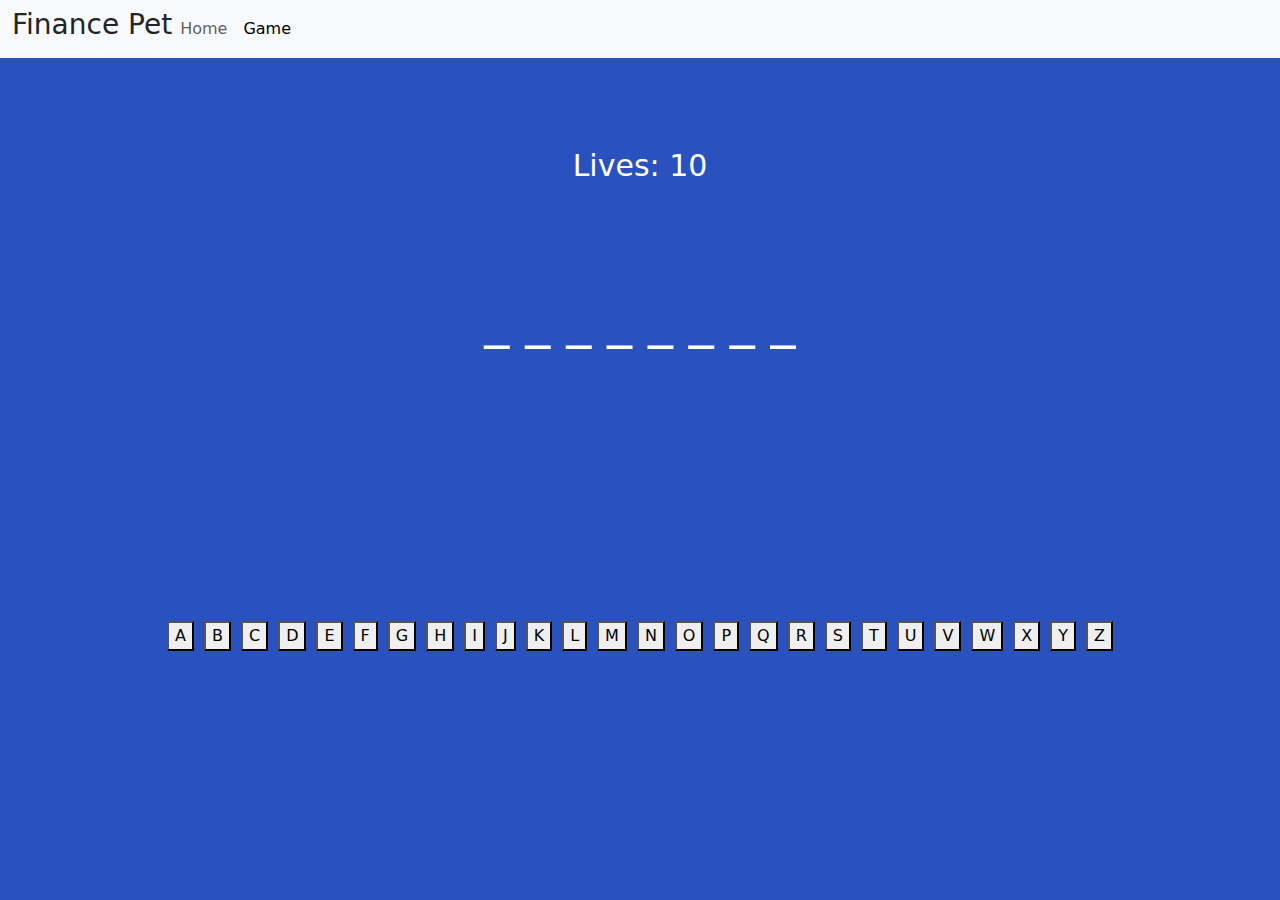
<file: Game Page/index.html>
<!DOCTYPE html>
<html lang = "en-UK">
    <head>
	    <meta
            charset = "UTF-8"
            name = "viewport"
            content = "width=device-width, initial-scale=1.0"
		>

    	<link
            href = "../Bootstrap/bootstrap.min.css"
            rel = "stylesheet"
        >
        
        <link
            href = "style.css"
            rel = "stylesheet"
        >

        <script
            src = "../jquery-3.7.1.js">
        </script>
    </head>

    <body>
        <nav
            class = "navbar navbar-expand-sm navbar-light bg-light">
            <div
                class = "container-fluid">
                <div
                    class = "h3 text-center">
                    Finance Pet
                </div>

               <ul
                    class = "navbar-nav me-auto">
                    <li 
                        class = "nav-item">
                        <a 
                            class = "nav-link"
                            href = "../Main Page/index.html">
                            Home
                        </a>
                    </li>
                    <li 
                        class = "nav-item">
                        <a 
                            class = "nav-link active"
                            href = "">
                            Game
                        </a>
                    </li>
                </ul>
            </div>
        </nav>

        <p 
            id = "lives"
            class = "text-white">
            Lives: 10
        </p>

        <p
            id = "word"
            class = "text-white">>
        </p>

        <p
            id = "output"
            class = "text-white">
        </p>

        <div id = "keyboard">
            <button id = "A" type = "button">
                A
            </button>
            <button id = "B" type = "button">
                B
            </button>
            <button id = "C" type = "button">
                C
            </button>
            <button id = "D" type = "button">
                D
            </button>
            <button id = "E" type = "button">
                E
            </button>
            <button id = "F" type = "button">
                F
            </button>
            <button id = "G" type = "button">
                G
            </button>
            <button id = "H" type = "button">
                H
            </button>
            <button id = "I" type = "button">
                I
            </button>
            <button id = "J" type = "button">
                J
            </button>
            <button id = "K" type = "button">
                K
            </button>
            <button id = "L" type = "button">
                L
            </button>
            <button id = "M" type = "button">
                M
            </button>
            <button id = "N" type = "button">
                N
            </button>
            <button id = "O" type = "button">
                O
            </button>
            <button id = "P" type = "button">
                P
            </button>
            <button id = "Q" type = "button">
                Q
            </button>
            <button id = "R" type = "button">
                R
            </button>
            <button id = "S" type = "button">
                S
            </button>
            <button id = "T" type = "button">
                T
            </button>
            <button id = "U" type = "button">
                U
            </button>
            <button id = "V" type = "button">
                V
            </button>
            <button id = "W" type = "button">
                W
            </button>
            <button id = "X" type = "button">
                X
            </button>
            <button id = "Y" type = "button">
                Y
            </button>
            <button id = "Z" type = "button">
                Z
            </button>
        </div>

        <script
            src="https://cdn.jsdelivr.net/npm/@popperjs/core@2.11.8/dist/umd/popper.min.js">
        </script>

        <script
            src = "../Bootstrap/bootstrap.bundle.min.js">
        </script>

        <script
            src = "script.js">
        </script>
    </body>
</html>
</file>
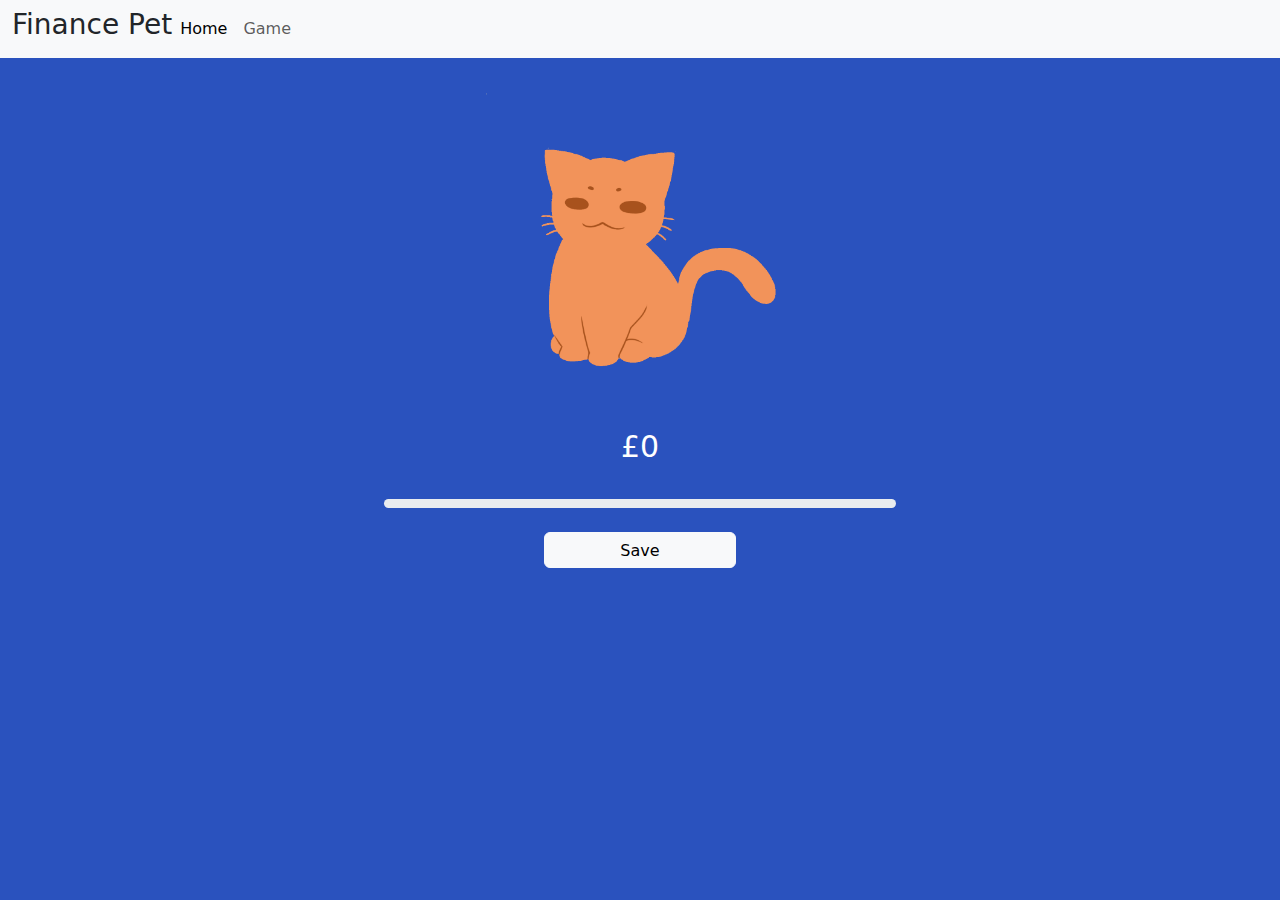
<file: Main Page/index.html>
<!DOCTYPE html>
<html lang = "en-UK">
    <head>
	    <meta
            charset = "UTF-8"
            name = "viewport"
            content = "width=device-width, initial-scale=1.0"
		>

    	<link
            href = "../Bootstrap/bootstrap.min.css"
            rel = "stylesheet"
        >
        
        <link
            href = "style.css"
            rel = "stylesheet"
        >

        <script
            src = "../jquery-3.7.1.js">
        </script>
    </head>

    <body>
        <nav
            class = "navbar navbar-expand-sm navbar-light bg-light">

            <div
                class = "container-fluid">

                <div
                    class = "h3 text-center">
                    Finance Pet
                </div>

               <ul
                    class = "navbar-nav me-auto">
                    <li 
                        class = "nav-item">
                        <a 
                            class = "nav-link active"
                            href = "">
                            Home
                        </a>
                    </li>

                    <li 
                        class = "nav-item">
                        <a 
                            class = "nav-link"
                            href = "../Game Page/index.html">
                            Game
                        </a>
                    </li>
                </ul>
            </div>
        </nav>
        
        <img
            id = "catImage"
            src = "../Images/SageCatFrame.gif"
            class = "img-fluid mx-auto d-block"
        >

        <p
            id = "amountSaved"
            class = "text-white">
            £0
        </p>
        
        <div
        	class = "progress">

        	<div
            	class = "progress-bar">
        	</div>
      	</div>

        <button
            id = "saveButton"
            type = "button"
            class = "btn btn-light text-black"
            data-bs-toggle = "modal"
            data-bs-target = "#popup">
            Save
        </button>

        <div id="popup" class="modal fade">
            <div class="modal-dialog modal-dialog-centered">
              <div class="modal-content mx-auto">
                <div class="modal-header">
                  <h5 class="modal-title">Enter how much you want to input: </h5>
                  <button type="button" class="btn-close" data-bs-dismiss="modal"></button>
                </div>
                <div class="modal-body">
                    <input id="moneySaved" type="number" autocomplete="off">
                </div>
                <div class="modal-footer">
                  <button id="inputButton" type="button" class="btn btn-light" data-bs-dismiss="modal">Save</button>
                </div>
              </div>
            </div>
        </div>

        <script
            src="https://cdn.jsdelivr.net/npm/@popperjs/core@2.11.8/dist/umd/popper.min.js">
        </script>

        <script
            src = "../Bootstrap/bootstrap.bundle.min.js">
        </script>

        <script
            src = "script.js">
        </script>
    </body>
</html>
</file>
<file: Game Page/style.css>
html, body
{
    margin: 0px;
    height: 100%;
    width: 100%;
    font-size: 100%;
    background-color: #2A52BE;
}

#lives
{
    margin: auto;
    padding: 100px;
    height: 25%;
    line-height: 50%;
    text-align: center;
    font-size: 30px;
}

#word
{
    margin: auto;
    height: 25%;
    width: 100%;
    text-align: center;
    font-size: 50px;
}

#output
{
    text-align: center;
    font-size: 20px;
}

#keyboard
{
    height: 25%;
    width: 100%;
    display: flex;
    flex-wrap: wrap;
    justify-content: center;
    align-items: center;
    align-content: space-evenly;
    gap: 10px;
}
</file>
<file: Main Page/style.css>
html, body
{
    height: 100%;
    width: 100%;
    font-size: 100%;
    margin: 0px;
    background-color: #2A52BE;
}

img
{
    width: 25%; 
    height: 50%;
    margin-top: 1em; 
    margin-bottom: 1em
}

p
{
    font-size: 30px;
    text-align: center;
    margin-top: 1em;
    margin-bottom: 1em
}

input
{
    margin-left: auto;
    margin-right: auto;
    display: block;
    width: 40%;
}

.progress
{
    width: 40%;
    height: 1%;
    margin-left: auto;
    margin-right: auto;
    margin-top: 1em;
    margin-bottom: 2em
}

.progress-bar
{
    width: 0%
}

#saveButton
{
    width: 15%;
    height: 4%;
    margin-left: auto;
    margin-right: auto;
    margin-top: 1em;
    margin-bottom: 1em;
    display: block;
}

.modal-dialog
{
    max-width: 20%;
}
</file>
